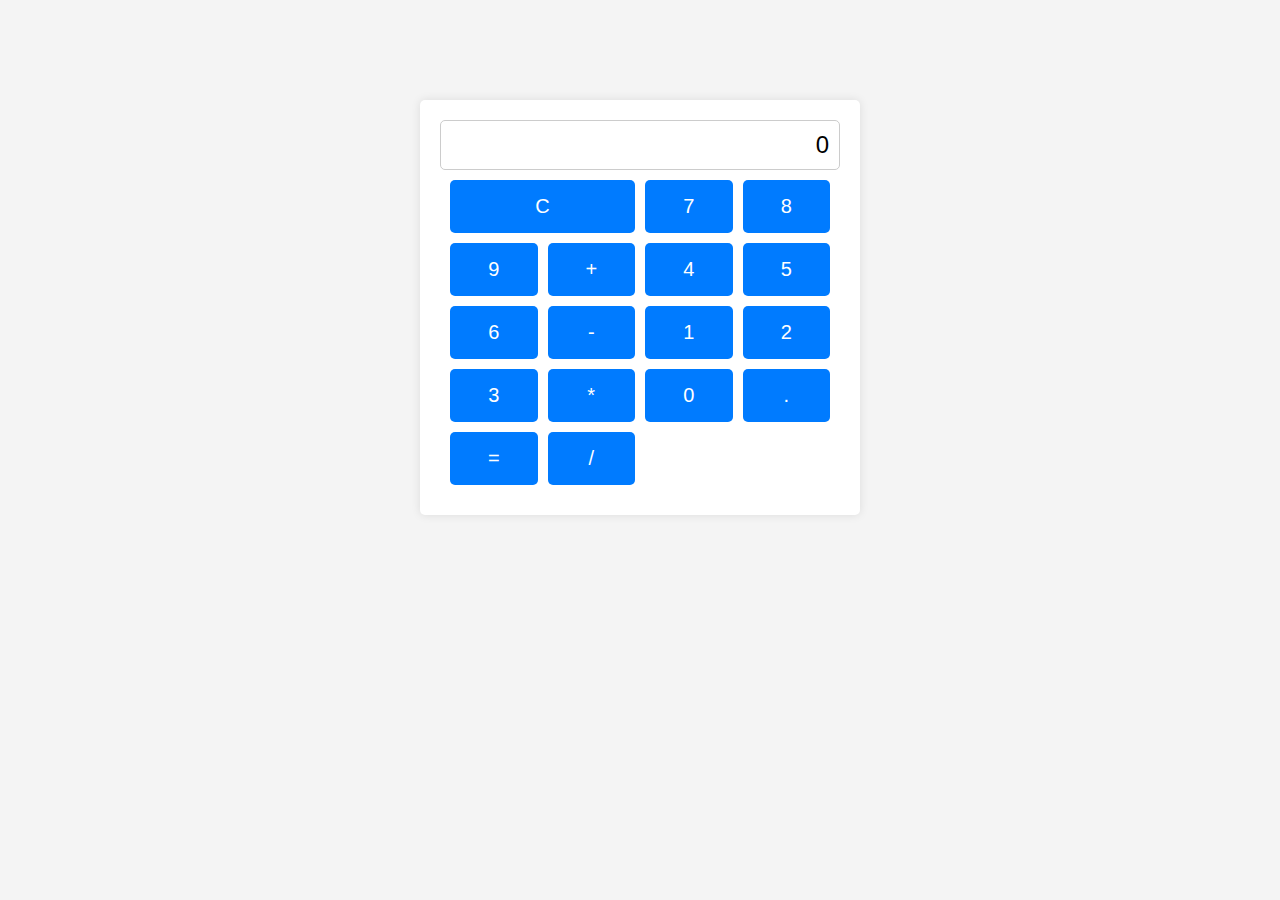
<file: calculator.html>
<!DOCTYPE html>
<html lang="en">
<head>
    <meta charset="UTF-8">
    <meta name="viewport" content="width=device-width, initial-scale=1.0">
    <title>Calculator</title>
    <style>
        body {
            font-family: Arial, sans-serif;
            background-color: #f4f4f4;
            margin: 0;
            padding: 0;
        }
        .container {
            max-width: 400px;
            margin: 100px auto;
            padding: 20px;
            background-color: #fff;
            border-radius: 5px;
            box-shadow: 0 0 10px rgba(0, 0, 0, 0.1);
        }
        .calculator {
            display: grid;
            grid-template-columns: repeat(4, 1fr);
            grid-gap: 10px;
            padding: 10px;
        }
        .calculator button {
            padding: 15px;
            font-size: 20px;
            background-color: #007bff;
            color: #fff;
            border: none;
            border-radius: 5px;
            cursor: pointer;
        }
        .calculator button:hover {
            background-color: #0056b3;
        }
        .calculator button.clear {
            grid-column: span 2;
        }
        .result {
            grid-column: span 4;
            padding: 10px;
            text-align: right;
            font-size: 24px;
            border: 1px solid #ccc;
            border-radius: 5px;
        }
    </style>
</head>
<body>
    <div class="container">
        <div class="result" id="result">0</div>
        <div class="calculator">
            <button onclick="clearResult()" class="clear">C</button>
            <button onclick="appendNumber(7)">7</button>
            <button onclick="appendNumber(8)">8</button>
            <button onclick="appendNumber(9)">9</button>
            <button onclick="appendOperator('+')">+</button>
            <button onclick="appendNumber(4)">4</button>
            <button onclick="appendNumber(5)">5</button>
            <button onclick="appendNumber(6)">6</button>
            <button onclick="appendOperator('-')">-</button>
            <button onclick="appendNumber(1)">1</button>
            <button onclick="appendNumber(2)">2</button>
            <button onclick="appendNumber(3)">3</button>
            <button onclick="appendOperator('*')">*</button>
            <button onclick="appendNumber(0)">0</button>
            <button onclick="appendOperator('.')">.</button>
            <button onclick="calculate()">=</button>
            <button onclick="appendOperator('/')">/</button>
        </div>
    </div>
    <script>
        let expression = '';

        function updateResult() {
            document.getElementById('result').textContent = expression;
        }

        function appendNumber(number) {
            expression += number;
            updateResult();
        }

        function appendOperator(operator) {
            expression += operator;
            updateResult();
        }

        function clearResult() {
            expression = '';
            updateResult();
        }

        function calculate() {
            try {
                expression = eval(expression).toString();
            } catch (error) {
                expression = 'Error';
            }
            updateResult();
        }
    </script>
</body>
</html>
</file>
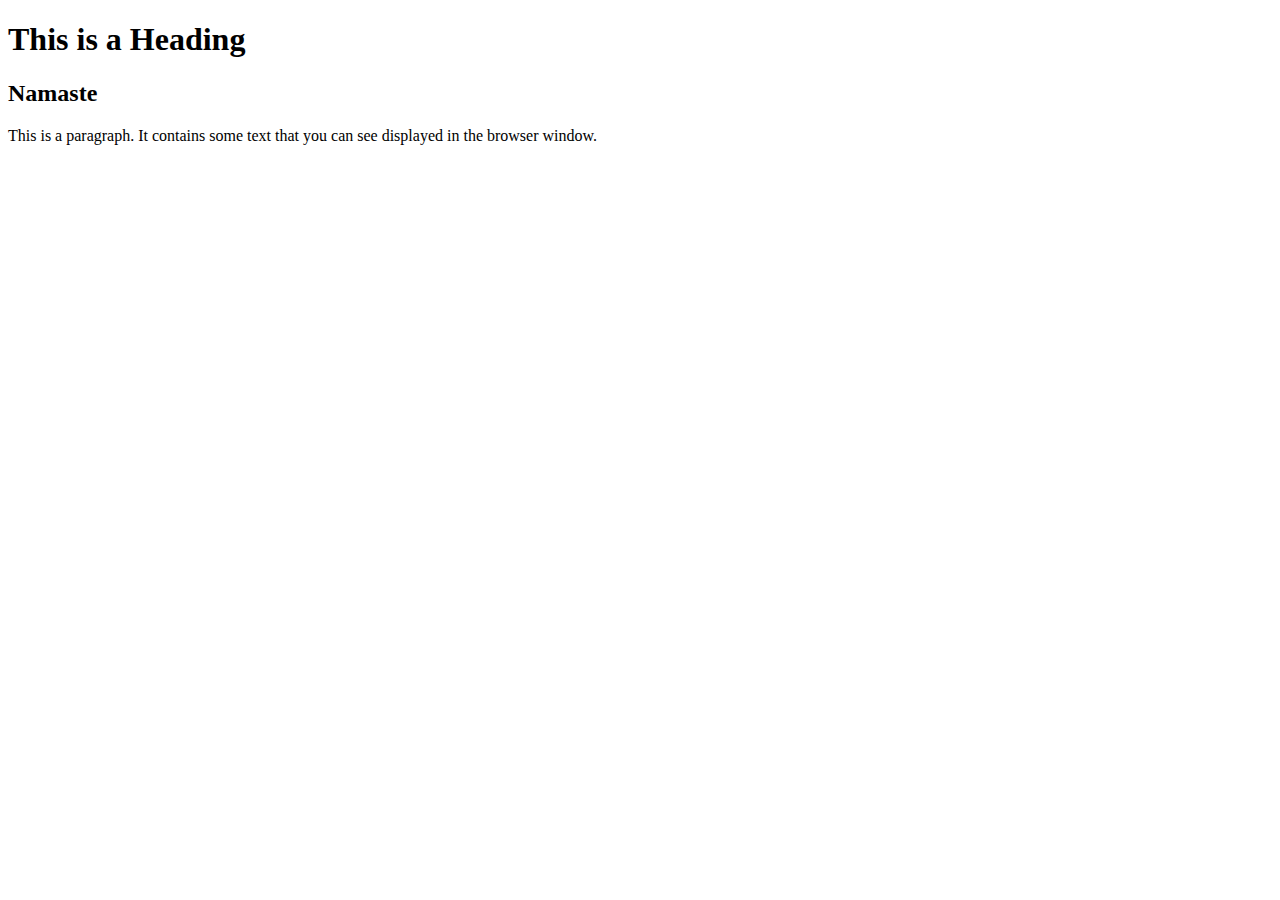
<file: f1.html>
<!DOCTYPE html>
<html lang="en">
<head>
    <meta charset="UTF-8">
    <meta name="viewport" content="width=device-width, initial-scale=1.0">
    <title>Basic HTML Example</title>
</head>
<body>
    <h1>This is a Heading</h1>
    <h2>Namaste</h2>

    <p>This is a paragraph. It contains some text that you can see displayed in the browser window.</p>
</body>
</html>
</file>
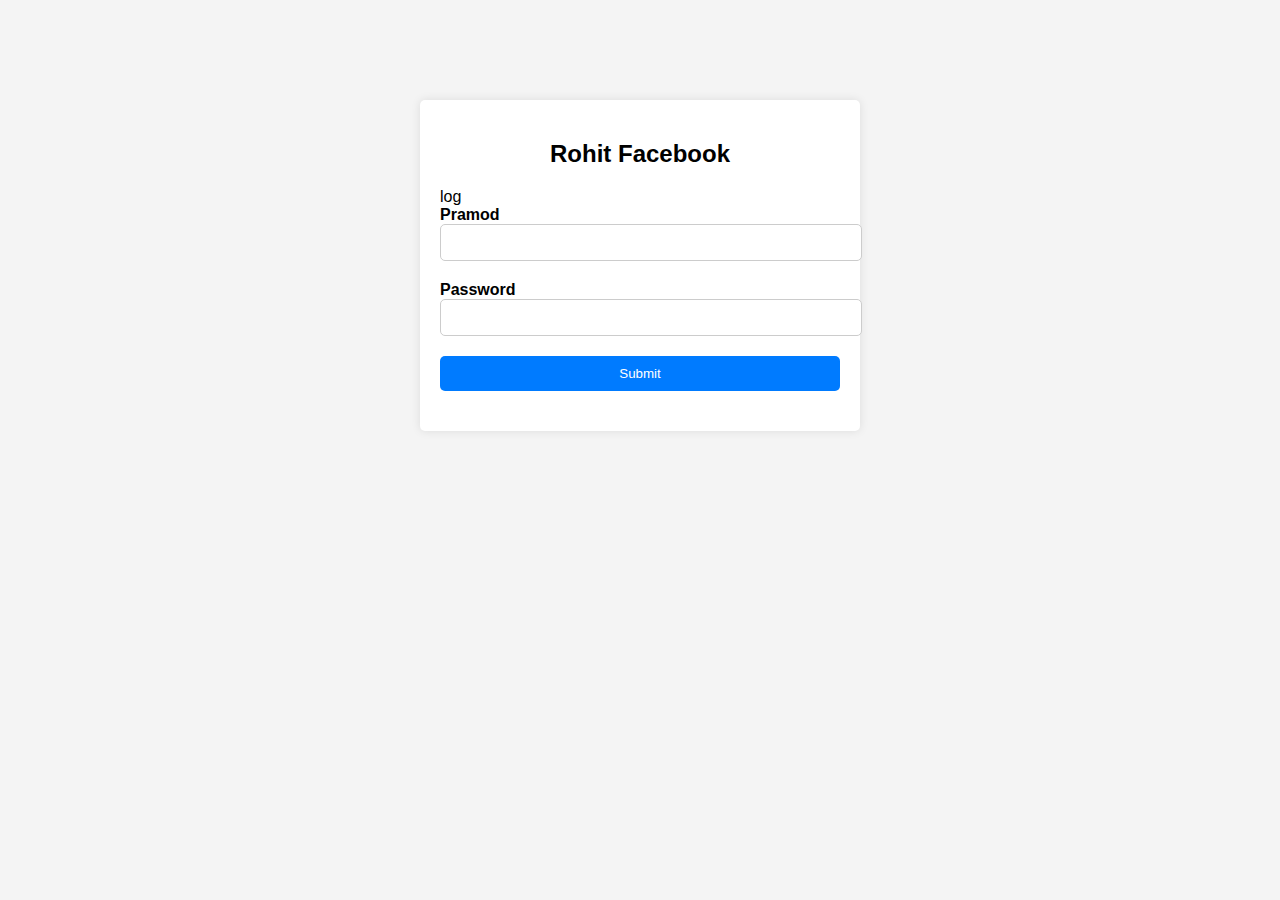
<file: login.html>
<!DOCTYPE html>
<html lang="en">
<head>
    <meta charset="UTF-8">
    <meta name="viewport" content="width=device-width, initial-scale=1.0">
    <title>Login Page</title>
    <style>
        body {
            font-family: Arial, sans-serif;
            background-color: #f4f4f4;
        }
        .container {
            max-width: 400px;
            margin: 0 auto;
            padding: 20px;
            background-color: #fff;
            border-radius: 5px;
            box-shadow: 0 0 10px rgba(0, 0, 0, 0.1);
            margin-top: 100px;
        }
        .container h2 {
            text-align: center;
            margin-bottom: 20px;
        }
        .form-group {
            margin-bottom: 20px;
        }
        .form-group label {
            font-weight: bold;
            display: block;
        }
        .form-group input[type="text"],
        .form-group input[type="password"] {
            width: 100%;
            padding: 10px;
            border: 1px solid #ccc;
            border-radius: 5px;
        }
        .form-group button {
            width: 100%;
            padding: 10px;
            background-color: #007bff;
            color: #fff;
            border: none;
            border-radius: 5px;
            cursor: pointer;
        }
        .form-group button:hover {
            background-color: #0056b3;
        }
    </style>
</head>
<body>
    <div class="container">
        <h2>Rohit Facebook</h2>log
        <form action="#" method="post">
            <div class="form-group">
                <label for="username">Pramod</label>
                <input type="text" id="username" name="username" required>
            </div>
            <div class="form-group">
                <label for="password">Password</label>
                <input type="password" id="password" name="password" required>
            </div>
            <div class="form-group">
                <button type="submit">Submit</button>
            </div>
        </form>
    </div>
</body>
</html>
</file>
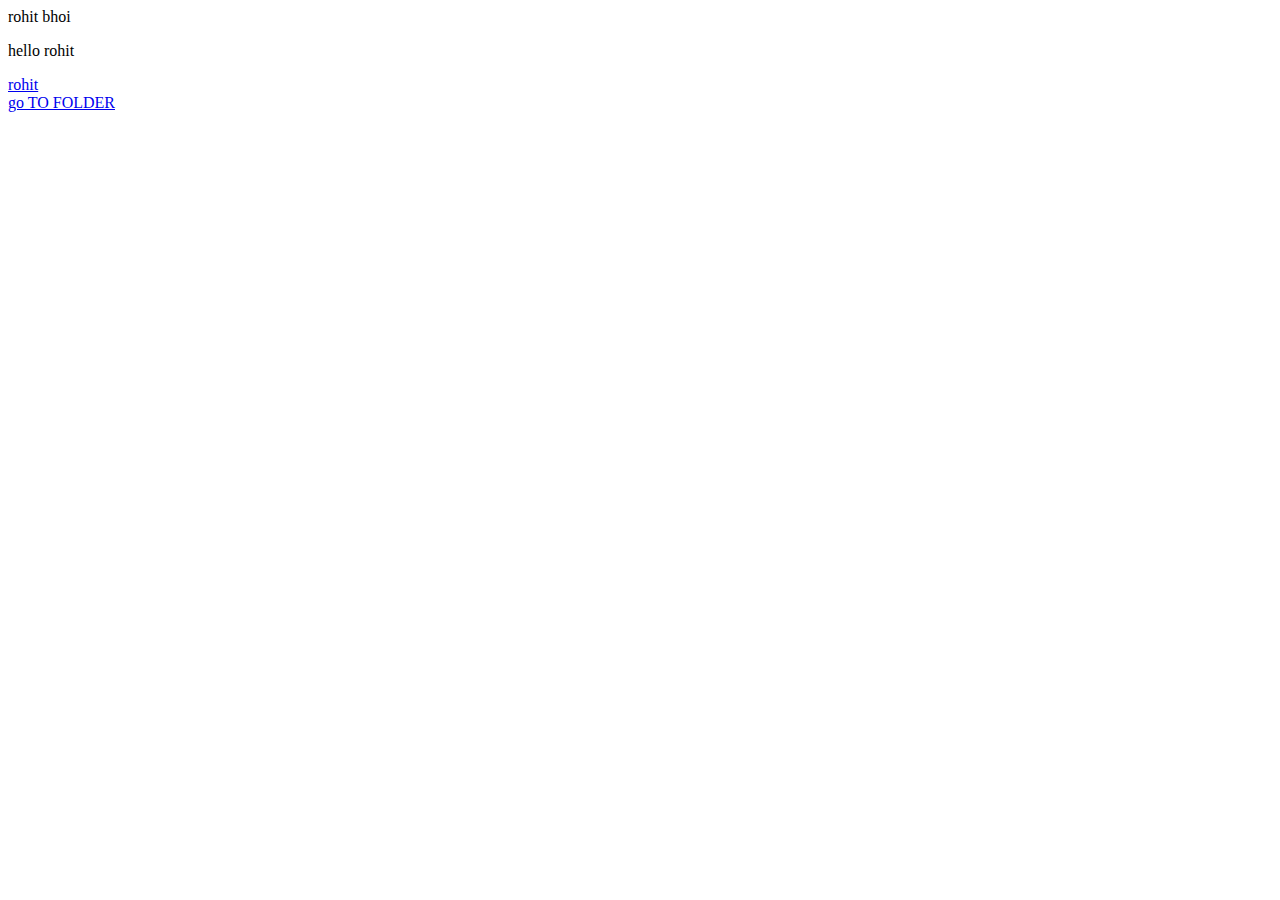
<file: newfolder/new.html>
<!DOCTYPE html>
<html lang="en">
<head>
    <meta charset="UTF-8">
    <meta http-equiv="X-UA-Compatible" content="IE=edge"l-scale>
    <meta name="viewport" content="width=device-width, initia=1.0">
    <title>Documen rohit</title>
</head>
<!--hello rohit-->
<body>
    <main ></main> 
    rohit bhoi </main>
    <p>hello rohit   </p>
    <a href="https://www.google.com/">rohit</a>
    <br/>
    <a href="/newfolder/new.html">go TO FOLDER</a>
    
</body>
</html>
</file>
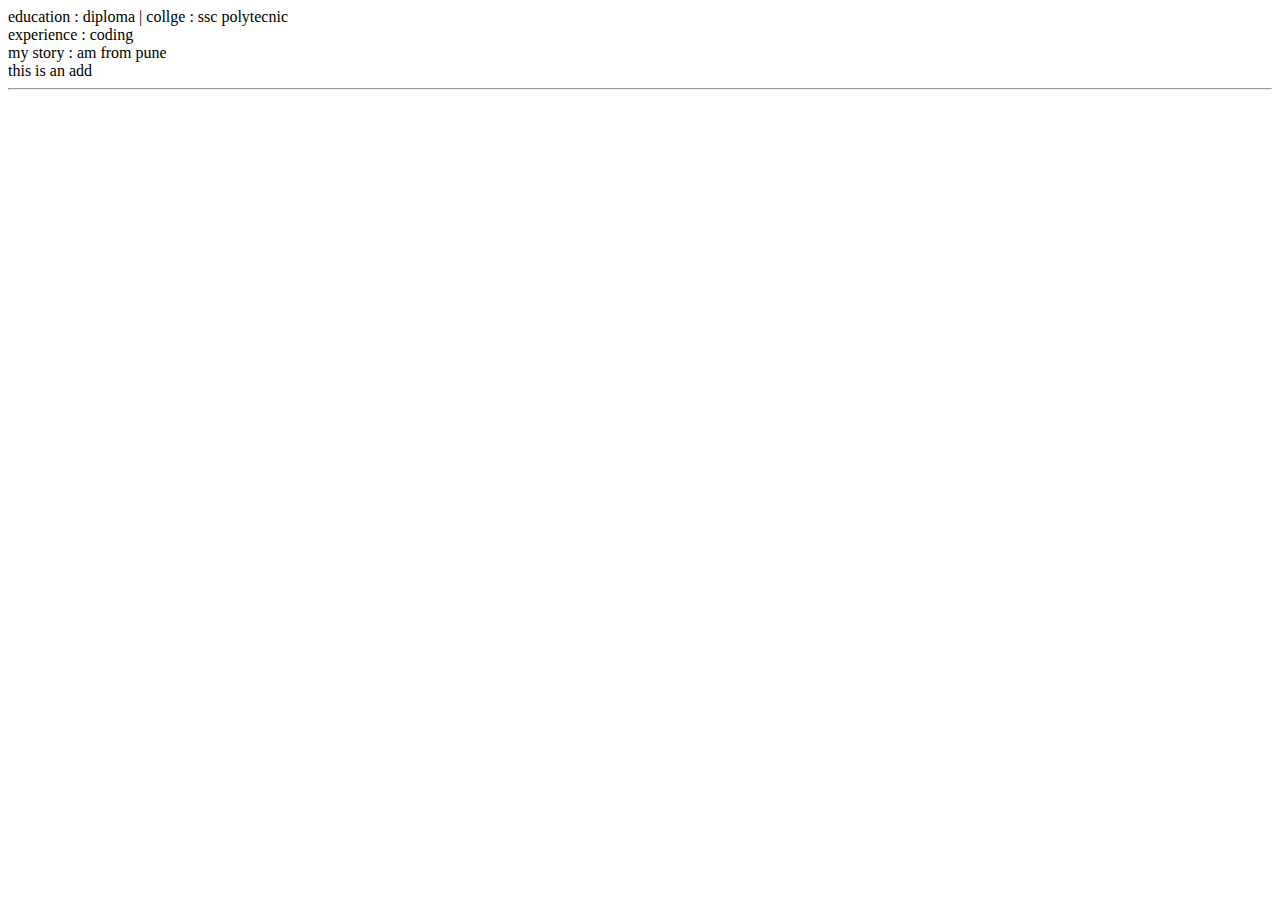
<file: newfolder/index2.html/s1.html>
<!DOCTYPE html>
<html.lang="en">
<head>
    <meta charset="UTF-8">
    <meta http-equiv="X-UA-Compatible".content="IE=edge">
    <meta name="viewport"content="width=device-width,initia-scale">
    <title>Document</title>

</head>
<body>
<!-- --
    hello world
    <hr/>
    <h1>hi sandip</h1>
    <h2>hi sandip</h2>
    <h3>hi sandip</h3>
    <h4>hi sandip</h4>
    <h5>hi sandip</h5>
    <h6>hi sandip</h6>
    <hr/>
    <p>this is a paragraph</p>
    <hr/>
    <a href="https://www.google.com/">google</a>
    <br/>
    <a href="https://code.visualstudio.com/">vs code</a> 
    <hr/>
    < img 
    <hr/>
    <br/>
    <big>hello sandip</big> 
    <br/>
    <small>hello sandip</small>
    <hr/>
    <b>bold</b>
    <br/>
    <br/>
    <u>gajare sandip</u>
    <hr>
    <sub>2</sub>0<sub>5</sub>
    <br/>
    <sup>3</sup>5<sup>5</sup>=25
    <hr>
    <pre>
    sandip           sandipsandipsandipsandipsandipsandip   
    </pre>
    <hr>
    <header>
        <h4>education</h4>
        <h4>projects</h4>
    </header>
<!-- -->
    <main>
        <section>education : diploma | collge : ssc polytecnic </section>
        <section>experience : coding </section>
        <article> my story : am from pune</article>
        <aside>this is an add</aside>
        <hr>
        <a href="https://google.com"target="-main"><img scr="https://shorturl.at/EfZXu">
        </a>
    </main>
<!-- --
    <div> 
        <p>hello world</p>
        <p>namaste</p>
        <p>hi</p>
     </div>

     <div>
        <p>bye</p>
        <p>good bye</p>
        <p>jao</p>
        <hr>
        <span>bye</span>
     </div>
    <footer>
        <h4>contact me at sandipgajare566@gmail.com</h4>
    </footer>

    <main>
        <u    <main>
        <ul>
            <li>apple</li>
            <ul>
                <li>color : red</li>
                <li>season : winter</li>
            </ul>
            <li>mango</li>
            <ul>
                <li>color : yelloiw</li>
                <li>season : summer</li>
            </ul>
            <li>litchi</li>
        </ul>
    </main>

        <main>
            <ol>
                <li>apple</li>
                <ol>
                    <li>color : red</li>
                    <li>season : winter</li>
                </ol>
                <li>mango</li>
                <ol>
                    <li>color : yelloiw</li>
                    <li>season : summer</li>
                </ol>
                <li>litchi</li>
            </ol>
        
            <main>
            <table>
                <tbody>
                <caption>student data</caption>
                <tr>
                    <th colspan="2">
                        INFORMATION
                    </th>
                </tr>
                <tr>
                    <th>sandip</th>
                    <th>32</th>
                </tr>
                </tbody>
            </table>
        </main>
    <!-- -->
       <!-- --
        <main>
            <h2>registration form</h2>
            <form action="/action.php">
                <input type="text"placeholder="username">
                <br><br>
                <input type="text"placeholder="password">
                <br>
                <h4>select your class</h4>
                <label for="101">
                    <input type="radio" value="class XI" name="class" id="101">class XI
                </label>
                <br><br>
                <label for="102">
                    <input type="radio" value="class XII" name="class" id="102">class XII
                </label>
                <br>
                <h4>select fav subjects</h4>
                <label for="math">
                    <input type="checkbox" value="math" name="subject" id="101">math
                </label>
                <br><br>
                <label for="physics">
                    <input type="checkbox" value="physics" name="subject" id="102">physics
                </label>
                <br><br>
                <label for="chemistry">
                    <input type="checkbox" value="chemistry" name="subject" id="103">chemistry
                </label>
                <br><br>
                <label for="computer scince">
                    <input type="checkbox" value="computer scince" name="subject" id="104">computer scince
                </label>
                <br>
                <h4>select your city</h4>
                <select name="city">
                    <option value="delhi">delhi</option>
                    <option value="pune">pune</option>
                    <option value="banglore">banglore</option>
                    <option value="mumbai">mumbai</option>
                </select>
                <br><br>
                <textarea name="feedback" id="105" placeholder="please give your valueavable feedback here">feedback</textarea>
                <br><br>
                <input type="submit" value="submit">
            </form>
        </main>
        <!---->
    <!-- --
        <main>
            <iframe width="560" height="315" src="https://www.youtube.com/embed/1CvNcLk9dSM?si=kte8xMgPLUcORBOD" title="YouTube video player" frameborder="0" allow="accelerometer; autoplay; clipboard-write; encrypted-media; gyroscope; picture-in-picture; web-share" referrerpolicy="strict-origin-when-cross-origin" allowfullscreen>      </iframe> 
        </main>
    <!-- -->
</body>
</html>
</file>
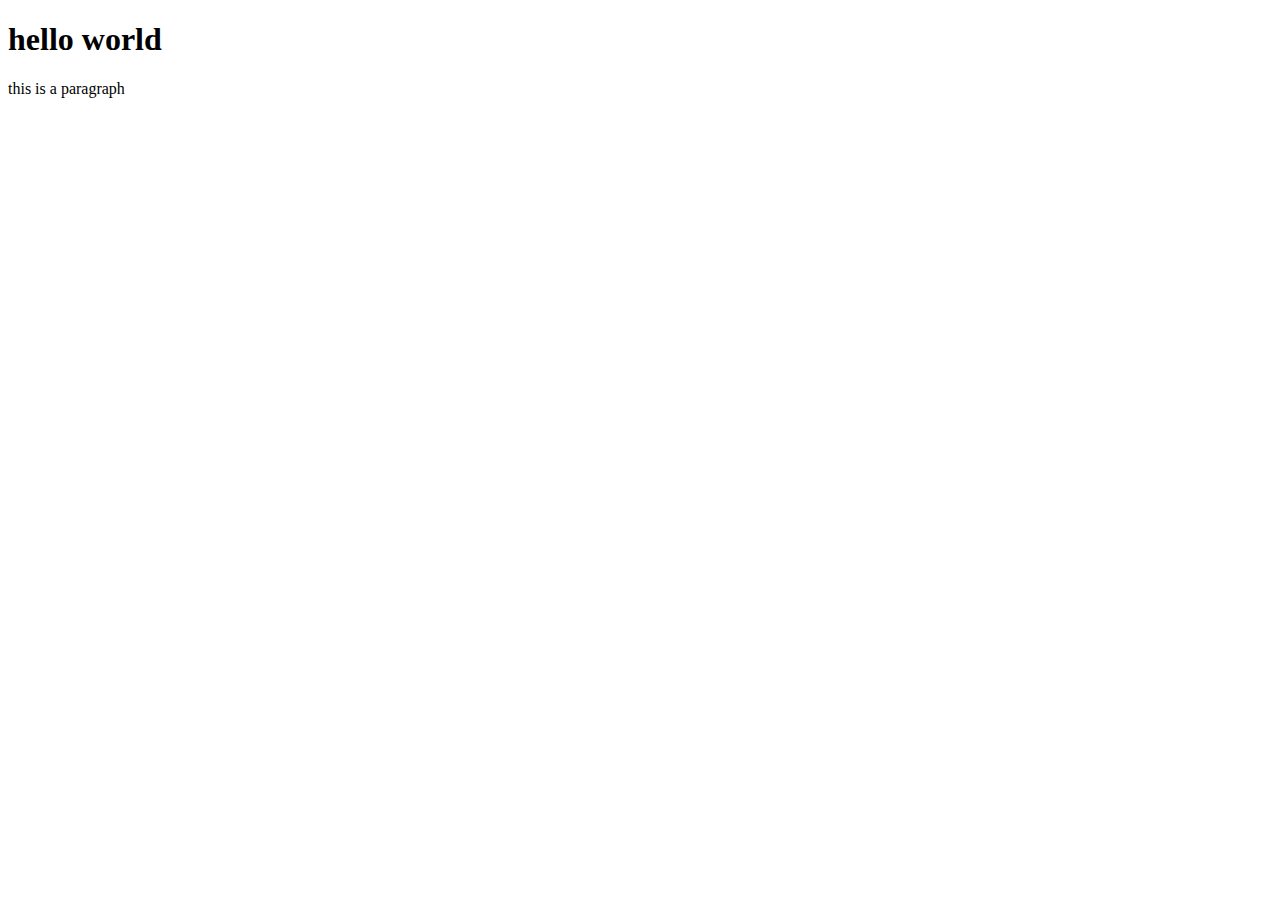
<file: newfolder/Html/newfolder/index2.html/s1.html>
<!DOCTYPE html>
<html.lang="en">
<head>
    <meta charset="UTF-8">
    <meta http-equiv="X-UA-Compatible".content="IE=edge">
    <meta name="viewport"content="width=device-width,initia-scale">
    <title>Document</title>

</head>
<body>
    <h1>hello world</h1>
    <p>this is a paragraph</p>
    </body>
</html>
</file>
